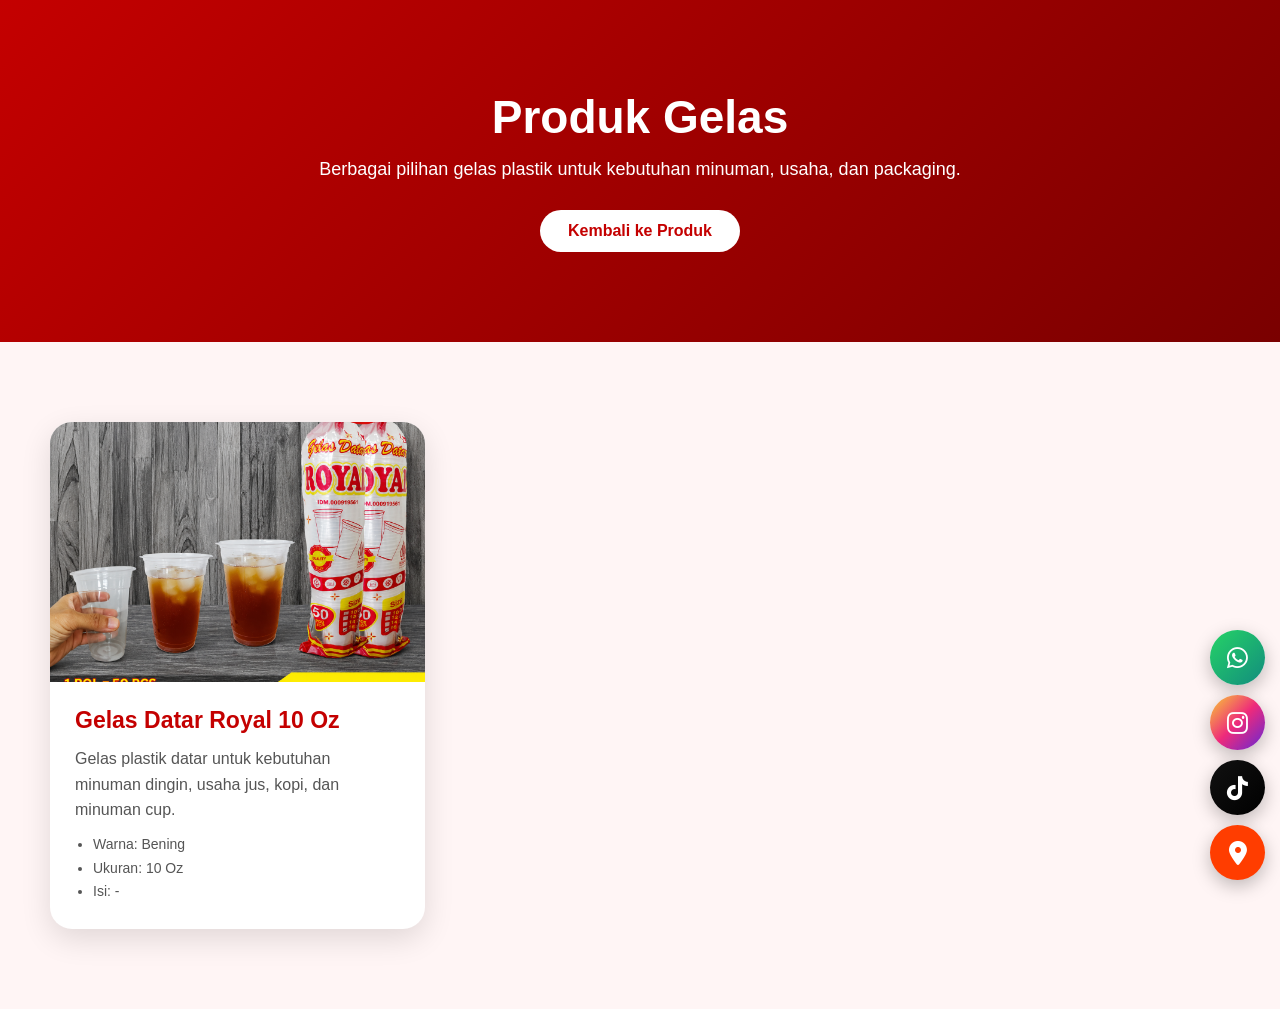
<file: gelas.html>
<!DOCTYPE html>
<html lang="id">
<head>
    <meta charset="UTF-8">
    <meta name="viewport" content="width=device-width, initial-scale=1.0">
    <title>Produk Gelas - PT Kayana Handal Aneka Indo</title>

    <link rel="stylesheet" href="style.css">
    <link rel="stylesheet" href="https://cdnjs.cloudflare.com/ajax/libs/font-awesome/6.5.1/css/all.min.css">
</head>
<body data-kategori="gelas">

    <!-- SIDEBAR -->
    <div class="sidebar-contact">
        <a href="https://wa.me/6285932992374" target="_blank" class="whatsapp">
            <i class="fa-brands fa-whatsapp"></i>
        </a>

        <a href="https://www.instagram.com/kayana_handal" target="_blank" class="instagram">
            <i class="fa-brands fa-instagram"></i>
        </a>

        <a href="https://www.tiktok.com/@kayana_handal" target="_blank" class="tiktok">
            <i class="fa-brands fa-tiktok"></i>
        </a>

        <a href="https://maps.app.goo.gl/p3gPTKWCaWURg9Fk9" target="_blank" class="maps">
            <i class="fa-solid fa-location-dot"></i>
        </a>
    </div>

    <!-- HEADER PRODUK -->
    <section class="produk-page-header">
        <h1>Produk Gelas</h1>
        <p>Berbagai pilihan gelas plastik untuk kebutuhan minuman, usaha, dan packaging.</p>
        <a href="index.html#produk" class="btn-kembali">Kembali ke Produk</a>
    </section>

    <!-- LIST PRODUK OTOMATIS DARI produk-data.js -->
    <section class="produk-list" id="produkList"></section>

    <script src="produk-data.js"></script>
    <script src="produk-render.js"></script>
</body>
</html>
</file>
<file: style.css>
/* RESET */
*{margin: 0;padding: 0;box-sizing: border-box;}

html{scroll-behavior: smooth;}

body{
    font-family: Arial, sans-serif;
    background: #f5f5f5;
    color: #222;
    overflow-x: hidden;
}

/* HEADER */
header{
    width: 100%;
    padding: 12px 50px;
    background: #ffffff;
    display: flex;
    justify-content: space-between;
    align-items: center;
    position: sticky;
    top: 0;
    z-index: 1000;
    box-shadow: 0 4px 15px rgba(0,0,0,0.08);
}

.logo-container{
    display: flex;
    align-items: center;
    gap: 10px;
}

.logo-container img{
    width: 80px;
    height: 80px;
    object-fit: contain;
}

.logo-container h1{
    font-family: "Times New Roman", Times, serif;
    font-size: 24px;
    line-height: 1.1;
}

/* NAVBAR */
nav ul{
    display: flex;
    list-style: none;
    gap: 10px;
}

nav ul li a{
    text-decoration: none;
    color: #333;
    font-weight: bold;
    padding: 10px 18px;
    border-radius: 30px;
    transition: 0.3s ease;
}

/* ACTIVE NAVBAR */
nav ul li a.active,
nav ul li a:hover{
    background: #c40000;
    color: white;
}

/* HERO */
.hero{
    min-height: 90vh;
    padding: 120px 50px;
    display: flex;
    align-items: center;
    background:
    linear-gradient(rgba(180,0,0,0.72), rgba(120,0,0,0.72)),
    url("foto_slide1.jpeg");
    background-size: cover;
    background-position: center;
}

.hero-content{
    max-width: 720px;
    color: white;
}

.hero-badge{
    display: inline-block;
    padding: 10px 22px;
    margin-bottom: 20px;
    background: rgba(255,255,255,0.18);
    border: 1px solid rgba(255,255,255,0.35);
    border-radius: 30px;
    font-weight: bold;
}

.hero-content h2{
    font-size: 58px;
    line-height: 1.1;
    margin-bottom: 22px;
}

.hero-content p{
    font-size: 18px;
    line-height: 1.8;
    margin-bottom: 35px;
}

.hero-button{
    display: flex;
    gap: 15px;
    flex-wrap: wrap;
}

.btn-primary,
.btn-secondary{
    padding: 14px 30px;
    border-radius: 30px;
    text-decoration: none;
    font-weight: bold;
    transition: 0.3s ease;
}

.btn-primary{
    background: white;
    color: #c40000;
}

.btn-secondary{
    background: transparent;
    border: 2px solid white;
    color: white;
}

.btn-primary:hover,
.btn-secondary:hover{
    transform: translateY(-3px);
}

.btn-secondary:hover{
    background: white;
    color: #c40000;
}

/* SIDEBAR */
.sidebar-contact{
    position: fixed;
    right: 15px;
    bottom: 20px;
    display: flex;
    flex-direction: column;
    gap: 10px;
    z-index: 999;
}

.sidebar-contact a{
    width: 55px;
    height: 55px;
    display: flex;
    justify-content: center;
    align-items: center;
    color: white;
    text-decoration: none;
    font-size: 24px;
    border-radius: 50%;
    box-shadow: 0 6px 18px rgba(0,0,0,0.25);
    transition: 0.3s ease;
}

.sidebar-contact a:hover{
    transform: scale(1.08);
}

.whatsapp{
    background: linear-gradient(135deg, #25D366, #128C7E);
}

.maps{
    background: #ff3d00;
}

.tiktok{
    background: linear-gradient(135deg, #111, #000);
}

.instagram{
    background: linear-gradient(135deg, #f9ce34, #ee2a7b, #6228d7);
}

/* TENTANG */
.tentang{
    display: flex;
    align-items: center;
    gap: 50px;
    padding: 90px 50px;
    background: white;
}

.tentang-text{
    flex: 1;
}

.tentang-text h2{
    font-size: 40px;
    color: #c40000;
    margin-bottom: 20px;
}

.tentang-text p{
    font-size: 17px;
    line-height: 1.8;
    color: #444;
    margin-bottom: 15px;
}

.tentang-image{
    flex: 1;
}

/* SLIDER */
.slider{
    width: 100%;
    height: 360px;
    overflow: hidden;
    border-radius: 22px;
    position: relative;
    box-shadow: 0 10px 30px rgba(0,0,0,0.18);
}

.slides{
    display: flex;
    height: 100%;
    transition: transform 1s ease;
}

.slide{
    min-width: 100%;
    height: 100%;
    object-fit: cover;
}

.prev,
.next{
    position: absolute;
    top: 50%;
    transform: translateY(-50%);
    width: 45px;
    height: 45px;
    border: none;
    border-radius: 50%;
    background: rgba(0,0,0,0.55);
    color: white;
    font-size: 22px;
    cursor: pointer;
}

.prev{
    left: 15px;
}

.next{
    right: 15px;
}

/* PRODUK */
.produk{
    padding: 90px 50px;
    background: linear-gradient(180deg, #fff5f5, #ffffff);
    text-align: center;
}

.produk h2{
    font-size: 40px;
    color: #c40000;
    margin-bottom: 10px;
}

.produk-subtitle{
    color: #666;
    margin-bottom: 45px;
}

.kategori-container{
    display: grid;
    grid-template-columns: repeat(3, 1fr);
    gap: 28px;
}

.kategori-card{
    background: white;
    border-radius: 22px;
    overflow: hidden;
    text-decoration: none;
    color: #222;
    box-shadow: 0 10px 30px rgba(0,0,0,0.10);
    transition: 0.3s ease;
}

.kategori-card:hover{
    transform: translateY(-10px);
}

.kategori-card img{
    width: 100%;
    height: 230px;
    object-fit: cover;
}

.kategori-card-content{
    padding: 25px;
}

.kategori-card h3{
    font-size: 24px;
    color: #c40000;
    margin-bottom: 10px;
}

.kategori-card p{
    color: #555;
    line-height: 1.6;
    margin-bottom: 20px;
}

.kategori-card span{
    display: inline-block;
    padding: 10px 22px;
    background: #c40000;
    color: white;
    border-radius: 30px;
    font-weight: bold;
}

/* INFO KAMI */
.info-kami{
    padding: 100px 60px;
    background: linear-gradient(135deg, #fffafa, #fff0f0);
    text-align: center;
}

.info-kami h2{
    font-size: 44px;
    color: #b80000;
    margin-bottom: 12px;
}

.info-subtitle{
    color: #666;
    margin-bottom: 45px;
}

.maps-container{
    max-width: 1100px;
    margin: 0 auto 55px;
    overflow: hidden;
    border-radius: 28px;
    background: white;
    padding: 12px;
    box-shadow: 0 18px 45px rgba(0,0,0,0.16);
}

.maps-container iframe{
    width: 100%;
    height: 460px;
    border-radius: 20px;
    display: block;
}

/* FOOTER */
footer{
    padding: 25px 20px;
    background: #1f1f1f;
    color: white;
    text-align: center;
}

/* HALAMAN DETAIL PRODUK */
.produk-page-header{
    padding: 90px 50px;
    text-align: center;
    background: linear-gradient(135deg, #c40000, #7a0000);
    color: white;
}

.produk-page-header h1{
    font-size: 46px;
    margin-bottom: 15px;
}

.produk-page-header p{
    font-size: 18px;
    margin-bottom: 30px;
}

.btn-kembali{
    display: inline-block;
    padding: 12px 28px;
    background: white;
    color: #c40000;
    text-decoration: none;
    font-weight: bold;
    border-radius: 30px;
    transition: 0.3s;
}

.btn-kembali:hover{
    background: #f1f1f1;
    transform: translateY(-3px);
}

.produk-list{
    padding: 80px 50px;
    display: grid;
    grid-template-columns: repeat(3, 1fr);
    gap: 28px;
    background: #fff5f5;
}

.produk-detail-card{
    background: white;
    border-radius: 22px;
    overflow: hidden;
    box-shadow: 0 10px 30px rgba(0,0,0,0.12);
    transition: 0.3s ease;
}

.produk-detail-card:hover{
    transform: translateY(-10px);
    box-shadow: 0 15px 40px rgba(196,0,0,0.20);
}

.produk-detail-card img{
    width: 100%;
    height: 260px;
    object-fit: cover;
}

.produk-detail-content{
    padding: 25px;
}

.produk-detail-content h3{
    font-size: 23px;
    color: #c40000;
    margin-bottom: 12px;
}

.produk-detail-content p{
    color: #555;
    line-height: 1.6;
}

/* RESPONSIVE TABLET */
@media(max-width: 900px){

header{
    flex-direction: column;
    gap: 15px;
    padding: 15px 20px;
}

nav ul{
    flex-wrap: wrap;
    justify-content: center;
}

.hero{
    padding: 90px 25px;
}

.hero-content h2{
    font-size: 44px;
}

.tentang{
    flex-direction: column;
}

.kategori-container{
    grid-template-columns: repeat(2, 1fr);
}

.produk-list{
    grid-template-columns: repeat(2, 1fr);
    padding: 60px 25px;
}

}

/* RESPONSIVE HP */
@media(max-width: 600px){

header{
    padding: 12px 15px;
    flex-direction: column;
    gap: 10px;
}

.logo-container{
    justify-content: center;
    text-align: center;
}

.logo-container img{
    width: 55px;
    height: 55px;
}

.logo-container h1{
    font-size: 16px;
}

/* NAV HP */
nav ul{
    width: 100%;
    justify-content: center;
    gap: 8px;
    flex-wrap: wrap;
}

nav ul li a{
    background: #f3f3f3;
    color: #333;
    padding: 7px 12px;
    border-radius: 30px;
    font-size: 12px;
}

nav ul li a.active,
nav ul li a:hover{
    background: #c40000;
    color: white;
}

.hero{
    min-height: 70vh;
    padding: 80px 20px;
    text-align: center;
    justify-content: center;
}

.hero-content h2{
    font-size: 36px;
}

.hero-content p{
    font-size: 15px;
}

.hero-button{
    justify-content: center;
}

.btn-primary,
.btn-secondary{
    padding: 12px 18px;
    font-size: 13px;
}

.tentang{
    display: block;
    padding: 60px 20px;
}

.tentang-text{
    margin-bottom: 30px;
    text-align: center;
}

.tentang-text h2{
    font-size: 30px;
}

.tentang-text p{
    font-size: 15px;
    text-align: justify;
}

.slider{
    height: 240px;
}

.produk{
    padding: 60px 15px;
}

.kategori-container{
    grid-template-columns: repeat(3, 1fr);
    gap: 10px;
}

.kategori-card img{
    height: 95px;
}

.kategori-card-content{
    padding: 10px;
}

.kategori-card h3{
    font-size: 12px;
}

.kategori-card p{
    display: none;
}

.kategori-card span{
    font-size: 10px;
    padding: 6px 8px;
}

.info-kami{
    padding: 60px 15px;
}

.maps-container iframe{
    height: 280px;
}

.sidebar-contact{
    right: 10px;
    bottom: 15px;
}

.sidebar-contact a{
    width: 45px;
    height: 45px;
    font-size: 20px;
}

.produk-page-header{
    padding: 70px 20px;
}

.produk-page-header h1{
    font-size: 34px;
}

.produk-page-header p{
    font-size: 15px;
}

.produk-list{
    grid-template-columns: repeat(2, 1fr);
    gap: 12px;
    padding: 40px 12px;
}

.produk-detail-card img{
    height: 120px;
    object-fit: contain;
    padding: 8px;
    background: white;
}

.produk-detail-content{
    padding: 8px;
}

.produk-detail-content h3{
    font-size: 11px;
    line-height: 1.4;
    margin-bottom: 5px;
}

.produk-detail-content p{
    display: block;
    font-size: 10px;
    line-height: 1.5;
    color: #555;
}

footer{
    font-size: 12px;
}

}

/* ================= INFO KAMI BAGUS ================= */
.info-kami{
    padding: 100px 60px;
    background: linear-gradient(135deg, #fff5f5, #ffffff);
    text-align: center;
}

.info-kami h2{
    font-size: 44px;
    color: #c40000;
    margin-bottom: 12px;
}

.info-subtitle{
    font-size: 17px;
    color: #666;
    margin-bottom: 45px;
}

.maps-container{
    max-width: 1100px;
    margin: 0 auto 45px;
    padding: 12px;
    background: white;
    border-radius: 28px;
    box-shadow: 0 18px 45px rgba(196,0,0,0.18);
}

.maps-container iframe{
    width: 100%;
    height: 430px;
    border: none;
    border-radius: 20px;
    display: block;
}

.info-card-container{
    max-width: 1100px;
    margin: 0 auto;
    display: grid;
    grid-template-columns: repeat(4, 1fr);
    gap: 22px;
}

.info-card{
    background: white;
    padding: 28px 18px;
    border-radius: 22px;
    box-shadow: 0 10px 30px rgba(0,0,0,0.10);
    transition: 0.3s ease;
}

.info-card:hover{
    transform: translateY(-8px);
    box-shadow: 0 18px 40px rgba(196,0,0,0.18);
}

.info-card i{
    width: 58px;
    height: 58px;
    background: #c40000;
    color: white;
    border-radius: 50%;
    display: flex;
    justify-content: center;
    align-items: center;
    margin: 0 auto 18px;
    font-size: 24px;
}

.info-card h3{
    font-size: 20px;
    color: #c40000;
    margin-bottom: 10px;
}

.info-card p,
.info-card a{
    font-size: 15px;
    color: #444;
    line-height: 1.6;
    text-decoration: none;
}

.info-card a:hover{
    color: #c40000;
    font-weight: bold;
}

/* TABLET */
@media(max-width: 900px){
    .info-card-container{
        grid-template-columns: repeat(2, 1fr);
    }

    .maps-container iframe{
        height: 360px;
    }
}

/* HP */
@media(max-width: 600px){
    .info-kami{
        padding: 60px 15px;
    }

    .info-kami h2{
        font-size: 32px;
    }

    .info-subtitle{
        font-size: 14px;
        margin-bottom: 28px;
    }

    .maps-container{
        padding: 8px;
        border-radius: 20px;
        margin-bottom: 30px;
    }

    .maps-container iframe{
        height: 280px;
        border-radius: 15px;
    }

    .info-card-container{
        grid-template-columns: 1fr;
        gap: 15px;
    }

    .info-card{
        padding: 22px 15px;
    }

    .info-card i{
        width: 50px;
        height: 50px;
        font-size: 21px;
    }

    .info-card h3{
        font-size: 18px;
    }

    .info-card p,
    .info-card a{
        font-size: 14px;
    }
}

/* NAVBAR HP FIX RESPONSIVE */
@media(max-width: 600px){

    header{
        padding: 12px 10px;
        flex-direction: column;
        gap: 10px;
    }

    .logo-container{
        width: 100%;
        justify-content: center;
        flex-wrap: nowrap;
    }

    .logo-container img{
        width: 48px;
        height: 48px;
    }

    .logo-container h1{
        font-size: 15px;
        white-space: nowrap;
    }

    nav{
        width: 100%;
        overflow-x: auto;
    }

    nav ul{
        width: max-content;
        min-width: 100%;
        display: flex;
        justify-content: center;
        gap: 8px;
        flex-wrap: nowrap;
        padding-bottom: 4px;
    }

    nav ul li{
        flex: 0 0 auto;
    }

    nav ul li a{
        display: block;
        font-size: 12px;
        padding: 7px 12px;
        border-radius: 20px;
        white-space: nowrap;
        background: #f3f3f3;
        color: #333;
    }

    nav ul li a.active,
    nav ul li a:hover{
        background: #c40000;
        color: white;
    }
}

/* DETAIL KATALOG TAMBAHAN */
.produk-info{
    margin-top: 10px;
    padding-left: 18px;
    color: #555;
    font-size: 14px;
    line-height: 1.7;
}

.empty-produk{
    grid-column: 1 / -1;
    background: white;
    padding: 35px 20px;
    border-radius: 22px;
    text-align: center;
    color: #555;
    box-shadow: 0 10px 30px rgba(0,0,0,0.10);
}

.produk-detail-card{
    display: flex;
    flex-direction: column;
    height: 100%;
}

.produk-detail-content{
    flex: 1;
}

.produk-detail-content p{
    margin-bottom: 10px;
}

@media(max-width: 600px){
    .produk-info{
        font-size: 10px;
        line-height: 1.5;
        padding-left: 14px;
    }
}
</file>
